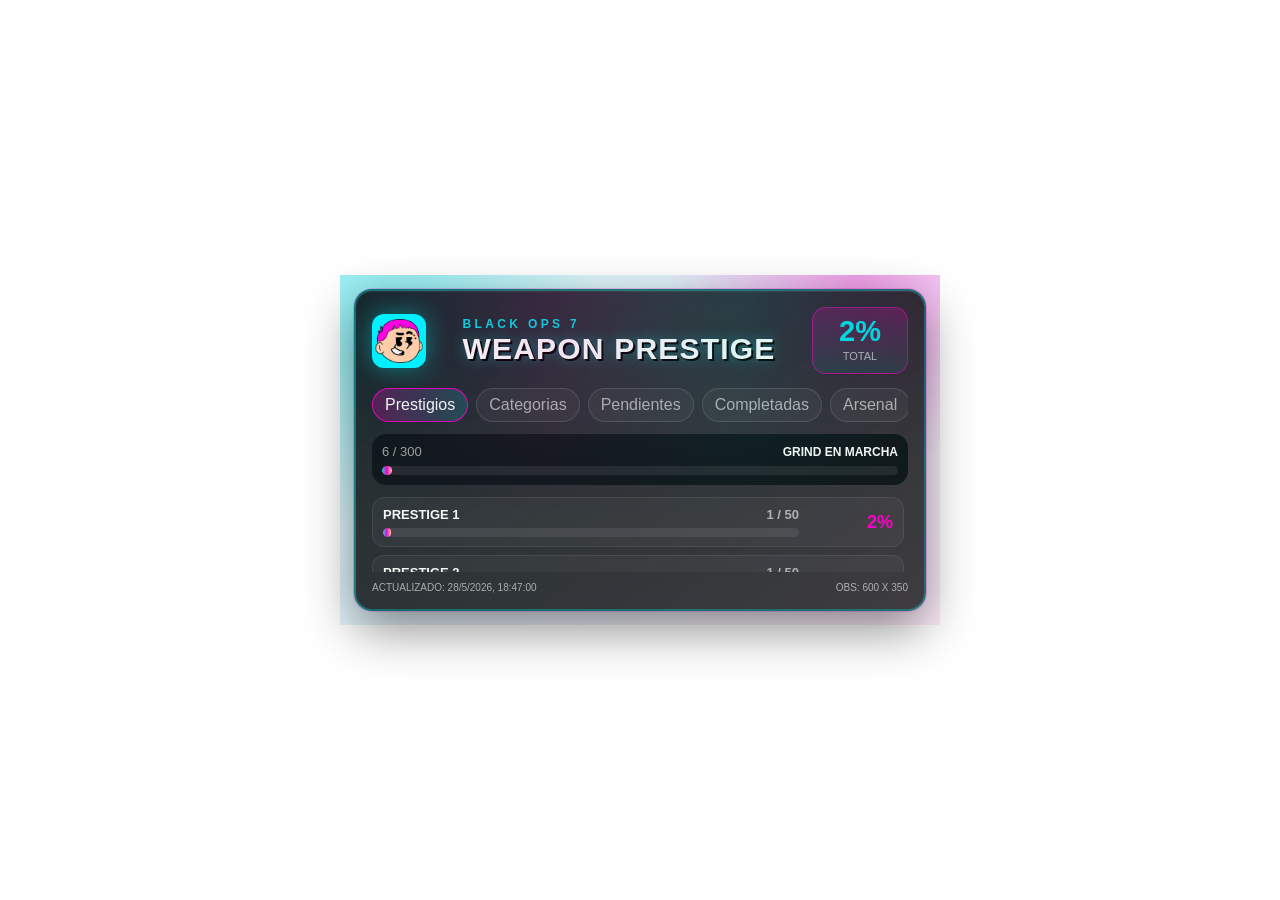
<file: index.html>
<!doctype html>
<html lang="es">
  <head>
    <meta charset="utf-8">
    <meta name="viewport" content="width=device-width, initial-scale=1, viewport-fit=cover">
    <title>BO7 Weapon Prestige Overlay</title>
    <link rel="stylesheet" href="style.css">
  </head>
  <body>
    <main class="overlay" aria-label="BO7 weapon prestige overlay">
      <section class="panel">
        <header class="header">
          <img id="brand-logo" class="brand-logo" alt="Logo del overlay">
          <div>
            <p id="overlay-subtitle" class="eyebrow">Black Ops 7</p>
            <h1 id="overlay-title">Weapon Prestige</h1>
          </div>
          <div class="total-card">
            <span id="total-percent">0%</span>
            <small>Total</small>
          </div>
        </header>

        <nav class="tabs" aria-label="Vistas del overlay">
          <button class="tab active" data-view="prestige">Prestigios</button>
          <button class="tab" data-view="categories">Categorias</button>
          <button class="tab" data-view="pending">Pendientes</button>
          <button class="tab" data-view="completed">Completadas</button>
          <button class="tab" data-view="arsenal">Arsenal</button>
        </nav>

        <section class="summary">
          <div class="summary-text">
            <span id="total-progress">0 / 300</span>
            <strong id="status-text">Empezando el grind</strong>
          </div>
          <div class="progress-shell">
            <div id="total-bar" class="progress-fill"></div>
          </div>
        </section>

        <section id="prestige-view" class="view active">
          <div id="prestige-list" class="stack"></div>
        </section>

        <section id="categories-view" class="view">
          <div id="category-list" class="grid"></div>
        </section>

        <section id="pending-view" class="view">
          <div id="pending-list" class="pending-list"></div>
        </section>

        <section id="completed-view" class="view">
          <div id="completed-list" class="completed-list"></div>
        </section>

        <section id="arsenal-view" class="view">
          <div id="arsenal-list" class="arsenal-list"></div>
        </section>

        <footer class="footer">
          <span id="updated-at">Esperando datos</span>
          <span id="viewport-size">OBS: 700 x 480</span>
        </footer>
      </section>
    </main>

    <script src="cloud-config.js"></script>
    <script src="script.js"></script>
  </body>
</html>
</file>
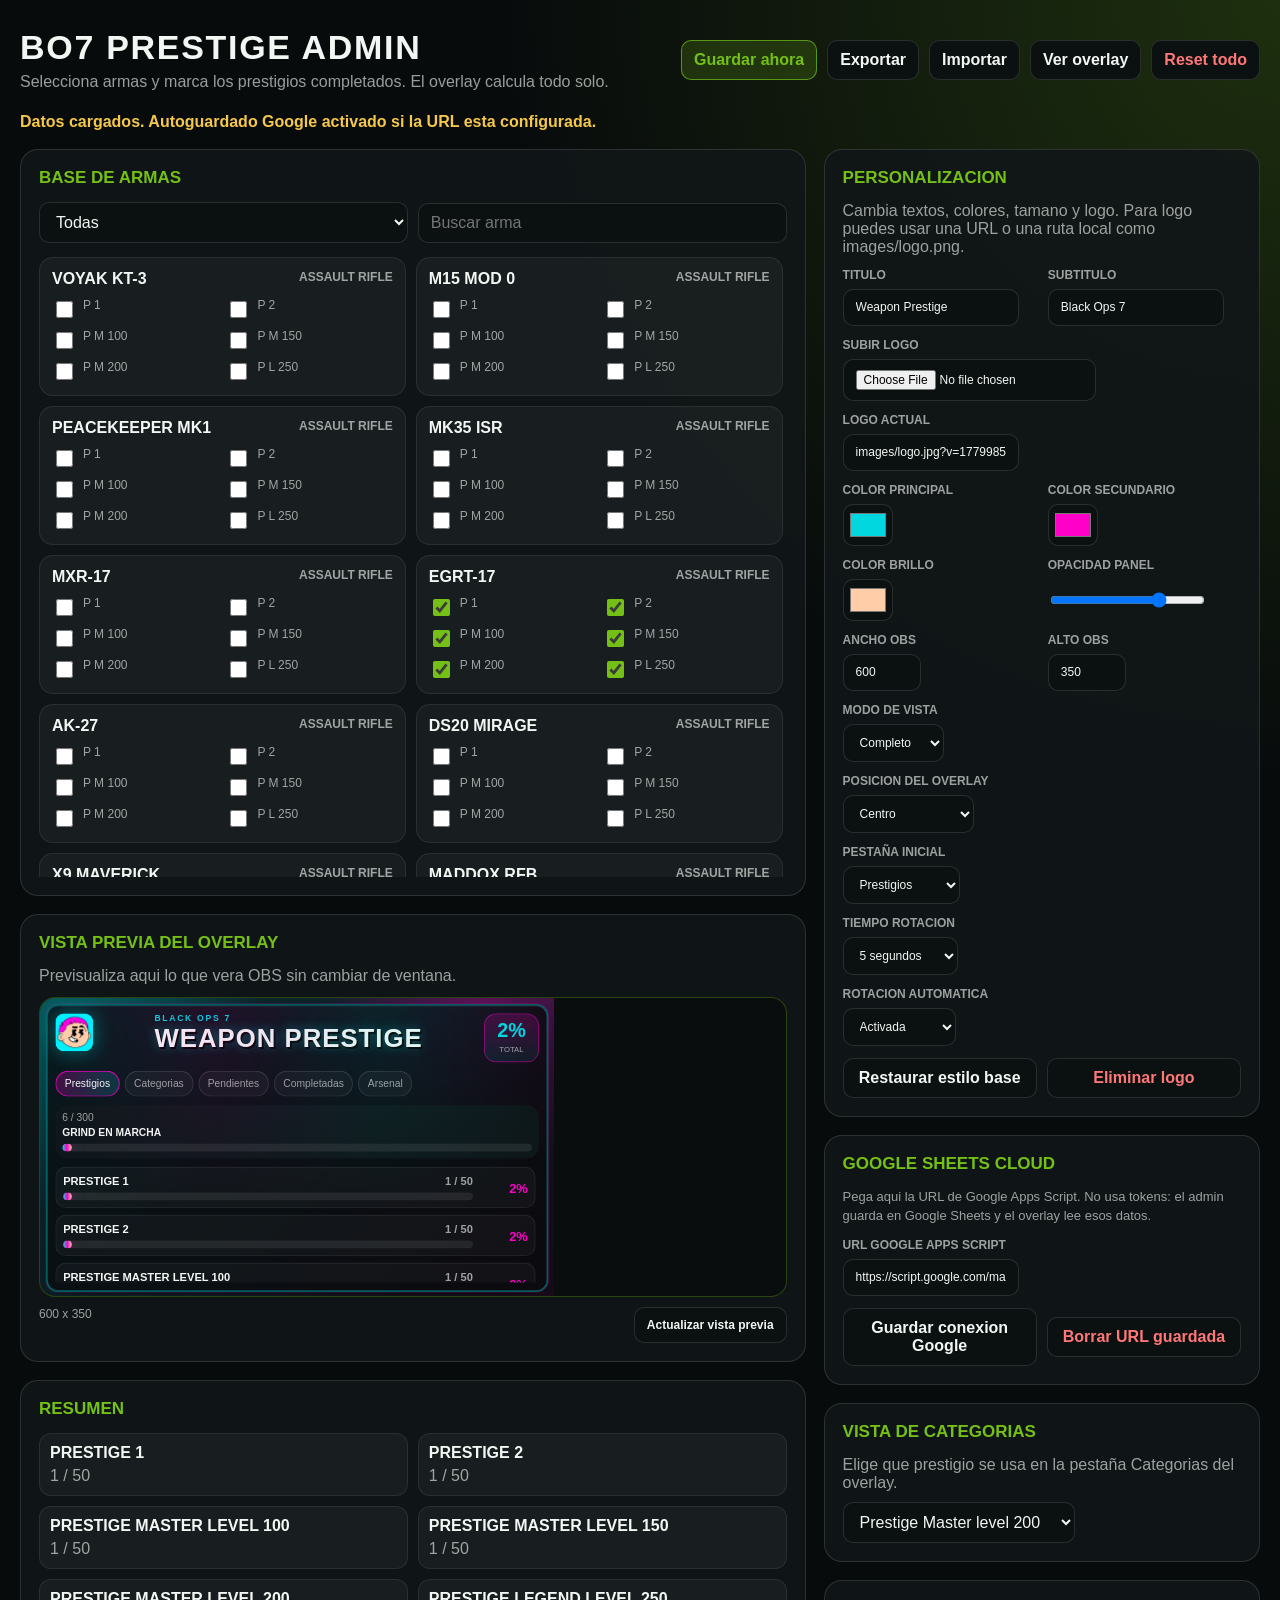
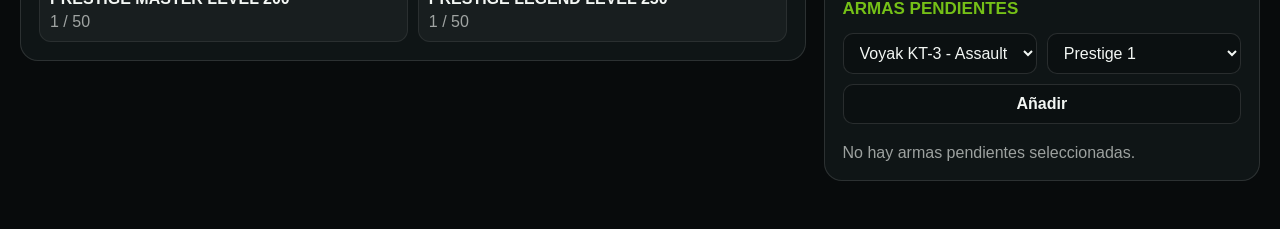
<file: admin.html>
<!doctype html>
<html lang="es">
  <head>
    <meta charset="utf-8">
    <meta name="viewport" content="width=device-width, initial-scale=1">
    <title>BO7 Prestige Admin</title>
    <style>
      :root { --bg:#080b0c; --panel:#111718; --line:rgba(255,255,255,.12); --text:#f3f7f4; --muted:rgba(243,247,244,.62); --green:#75c017; --gold:#f5c84b; }
      * { box-sizing: border-box; }
      html, body { max-width:100%; overflow-x:hidden; }
      body { margin:0; min-height:100vh; background:radial-gradient(circle at top right, rgba(117,192,23,.2), transparent 35%), var(--bg); color:var(--text); font-family:Inter, Arial, sans-serif; }
      main { width:min(1240px, calc(100vw - 32px)); margin:0 auto; padding:28px 0 48px; }
      header { display:flex; align-items:center; justify-content:space-between; gap:16px; margin-bottom:22px; }
      header > div:first-child { min-width:0; }
      h1,h2,p { margin:0; }
      h1 { font-size:34px; text-transform:uppercase; letter-spacing:.05em; }
      h2 { color:var(--green); font-size:17px; margin-bottom:14px; text-transform:uppercase; }
      .sub { color:var(--muted); margin-top:6px; }
      .actions,.toolbar,.filters,.pending-row { display:flex; align-items:center; gap:10px; }
      .actions,.toolbar,.filters { flex-wrap:wrap; }
      .actions button { flex:0 0 auto; }
      .toolbar button,.toolbar select,.filters select,.filters input { flex:1 1 150px; }
      button, select, input { min-width:0; border:1px solid var(--line); border-radius:10px; background:#0b1011; color:var(--text); font:inherit; padding:10px 12px; }
      input[type="color"] { min-height:42px; padding:4px; }
      button { cursor:pointer; font-weight:800; }
      button:disabled { cursor:not-allowed; opacity:.55; }
      button:hover, select:hover { border-color:var(--green); }
      .primary { border-color:rgba(117,192,23,.7); background:rgba(117,192,23,.18); color:var(--green); }
      .danger { color:#ff7777; }
      .status { color:var(--gold); font-weight:800; margin-bottom:18px; }
      section { border:1px solid var(--line); border-radius:18px; background:rgba(17,23,24,.9); padding:18px; margin-top:18px; }
      .grid { display:grid; grid-template-columns:minmax(0, 1.35fr) minmax(360px, .75fr); gap:18px; align-items:start; }
      .left-column,.right-column { min-width:0; }
      .left-column > section:first-child,.right-column > section:first-child { margin-top:0; }
      .weapon-list { display:grid; grid-template-columns:repeat(auto-fit, minmax(290px, 1fr)); gap:10px; max-height:620px; overflow:auto; padding-right:4px; }
      .weapon-card { border:1px solid rgba(255,255,255,.08); border-radius:14px; background:rgba(255,255,255,.04); padding:12px; }
      .weapon-title { display:flex; justify-content:space-between; gap:8px; margin-bottom:10px; font-weight:900; text-transform:uppercase; }
      .weapon-title span:first-child { min-width:0; overflow-wrap:anywhere; }
      .weapon-title span:last-child { color:var(--muted); font-size:12px; white-space:nowrap; }
      .checks { display:grid; grid-template-columns:repeat(auto-fit, minmax(138px, 1fr)); gap:8px; }
      label { min-width:0; display:flex; align-items:flex-start; gap:7px; color:var(--muted); font-size:12px; line-height:1.25; cursor:pointer; overflow-wrap:anywhere; }
      input[type="checkbox"] { width:17px; height:17px; accent-color:var(--green); padding:0; }
      label input[type="checkbox"] { flex:0 0 auto; }
      .list { display:flex; flex-direction:column; gap:10px; }
      .pending-row { justify-content:space-between; border:1px solid rgba(255,255,255,.08); border-radius:12px; background:rgba(255,255,255,.04); padding:10px; }
      .pending-meta { color:var(--muted); font-size:13px; margin-top:4px; }
      .summary-grid { display:grid; grid-template-columns:repeat(2, 1fr); gap:10px; }
      .summary-card { border:1px solid rgba(255,255,255,.08); border-radius:12px; padding:10px; background:rgba(255,255,255,.04); }
      .summary-card strong { display:block; margin-bottom:5px; text-transform:uppercase; }
      .summary-card span { color:var(--muted); }
      .cloud-help { color:var(--muted); font-size:13px; line-height:1.45; margin-bottom:12px; }
      .preview-stage { width:100%; height:300px; overflow:hidden; border:1px solid rgba(117,192,23,.3); border-radius:16px; background:rgba(0,0,0,.35); }
      .preview-frame { display:block; max-width:none; width:700px; height:480px; border:0; transform-origin:top left; }
      .preview-meta { display:flex; justify-content:space-between; gap:10px; margin-top:10px; color:var(--muted); font-size:12px; }
      .form-grid { display:grid; grid-template-columns:repeat(2, minmax(0, 1fr)); gap:12px; }
      .field { display:flex; flex-direction:column; gap:6px; }
      .field span { color:var(--muted); font-size:12px; font-weight:800; text-transform:uppercase; }
      .wide { grid-column:1 / -1; }
      @media (max-width:1100px) {
        main { width:min(960px, calc(100vw - 28px)); }
        .grid { grid-template-columns:1fr; }
        .weapon-list { grid-template-columns:repeat(auto-fit, minmax(300px, 1fr)); }
      }
      @media (max-width:760px) {
        main { width:100%; padding:16px 12px 32px; }
        header { display:grid; grid-template-columns:1fr; align-items:start; }
        h1 { font-size:clamp(26px, 8vw, 34px); }
        section { padding:14px; border-radius:16px; }
        .actions,.toolbar,.filters,.preview-meta { flex-wrap:wrap; align-items:stretch; }
        .actions button,.toolbar button,.filters select,.filters input,.preview-meta button { flex:1 1 calc(50% - 10px); }
        .weapon-list { grid-template-columns:1fr; max-height:none; overflow:visible; padding-right:0; }
        .summary-grid,.form-grid { grid-template-columns:1fr; }
        .checks { grid-template-columns:repeat(2, minmax(0, 1fr)); }
        .pending-row { align-items:flex-start; }
        button, select, input { min-height:44px; }
      }
      @media (max-width:480px) {
        main { padding:12px 10px 28px; }
        .actions button,.toolbar button,.filters select,.filters input,.preview-meta button { flex-basis:100%; }
        .pending-row { display:grid; grid-template-columns:1fr; }
        .weapon-title { display:grid; grid-template-columns:1fr; }
        .checks { grid-template-columns:1fr; }
      }
    </style>
  </head>
  <body>
    <main>
      <header>
        <div>
          <h1>BO7 Prestige Admin</h1>
          <p class="sub">Selecciona armas y marca los prestigios completados. El overlay calcula todo solo.</p>
        </div>
        <div class="actions">
          <button class="primary" id="save">Guardar ahora</button>
          <button id="export-data">Exportar</button>
          <button id="import-data">Importar</button>
          <input type="file" id="import-file" accept="application/json,.json" hidden>
          <button id="open-overlay">Ver overlay</button>
          <button class="danger" id="reset">Reset todo</button>
        </div>
      </header>

      <p class="status" id="status">Cargando datos...</p>

      <div class="grid">
        <div class="left-column">
          <section>
            <h2>Base de armas</h2>
            <div class="filters">
              <select id="category-filter"></select>
              <input id="search" placeholder="Buscar arma">
            </div>
            <div id="weapons" class="weapon-list" style="margin-top:14px;"></div>
          </section>

          <section>
            <h2>Vista previa del overlay</h2>
            <p class="sub" style="margin-bottom:12px;">Previsualiza aqui lo que vera OBS sin cambiar de ventana.</p>
            <div id="preview-stage" class="preview-stage">
              <iframe id="overlay-preview" class="preview-frame" src="index.html" title="Vista previa del overlay"></iframe>
            </div>
            <div class="preview-meta">
              <span id="preview-size">700 x 480</span>
              <button id="refresh-preview">Actualizar vista previa</button>
            </div>
          </section>

          <section>
            <h2>Resumen</h2>
            <div id="summary" class="summary-grid"></div>
          </section>
        </div>

        <div class="right-column">
          <section style="margin-top:0;">
            <h2>Personalizacion</h2>
            <p class="sub" style="margin-bottom:12px;">Cambia textos, colores, tamano y logo. Para logo puedes usar una URL o una ruta local como images/logo.png.</p>
            <div class="form-grid">
              <label class="field"><span>Titulo</span><input id="custom-title" data-custom="title" placeholder="Weapon Prestige"></label>
              <label class="field"><span>Subtitulo</span><input id="custom-subtitle" data-custom="subtitle" placeholder="Black Ops 7"></label>
              <label class="field wide"><span>Subir logo</span><input type="file" id="custom-logo-file" accept="image/png,image/jpeg,image/webp,image/gif,image/svg+xml"></label>
              <label class="field wide"><span>Logo actual</span><input id="custom-logo" data-custom="logoUrl" readonly placeholder="Sin logo subido"></label>
              <label class="field"><span>Color principal</span><input type="color" id="custom-accent" data-custom="accentColor"></label>
              <label class="field"><span>Color secundario</span><input type="color" id="custom-secondary" data-custom="secondaryColor"></label>
              <label class="field"><span>Color brillo</span><input type="color" id="custom-highlight" data-custom="highlightColor"></label>
              <label class="field"><span>Opacidad panel</span><input type="range" min="0.45" max="1" step="0.01" id="custom-opacity" data-custom="panelOpacity"></label>
              <label class="field"><span>Ancho OBS</span><input type="number" min="320" max="1920" id="custom-width" data-custom="overlayWidth"></label>
              <label class="field"><span>Alto OBS</span><input type="number" min="240" max="1080" id="custom-height" data-custom="overlayHeight"></label>
              <label class="field wide"><span>Modo de vista</span><select id="custom-display-mode" data-custom="displayMode"><option value="full">Completo</option><option value="compact">Compacto</option></select></label>
              <label class="field wide"><span>Posicion del overlay</span><select id="custom-position" data-custom="overlayPosition"><option value="center">Centro</option><option value="top-left">Arriba izquierda</option><option value="top-right">Arriba derecha</option><option value="bottom-left">Abajo izquierda</option><option value="bottom-right">Abajo derecha</option></select></label>
              <label class="field wide"><span>Pestaña inicial</span><select id="custom-default-view" data-custom="defaultView"><option value="prestige">Prestigios</option><option value="categories">Categorias</option><option value="pending">Pendientes</option><option value="completed">Completadas</option><option value="arsenal">Arsenal</option></select></label>
              <label class="field wide"><span>Tiempo rotacion</span><select id="custom-rotation-seconds" data-custom="rotationSeconds"><option value="5">5 segundos</option><option value="9">9 segundos</option><option value="15">15 segundos</option><option value="30">30 segundos</option><option value="60">60 segundos</option></select></label>
              <label class="field wide"><span>Rotacion automatica</span><select id="custom-rotate" data-custom="autoRotate"><option value="true">Activada</option><option value="false">Desactivada</option></select></label>
            </div>
            <div class="toolbar" style="margin-top:12px;">
              <button id="reset-customization">Restaurar estilo base</button>
              <button class="danger" id="remove-logo">Eliminar logo</button>
            </div>
          </section>

          <section>
            <h2>Google Sheets Cloud</h2>
            <p class="cloud-help">Pega aqui la URL de Google Apps Script. No usa tokens: el admin guarda en Google Sheets y el overlay lee esos datos.</p>
            <div class="form-grid">
              <label class="field wide"><span>URL Google Apps Script</span><input id="google-cloud-url" placeholder="https://script.google.com/macros/s/.../exec"></label>
            </div>
            <div class="toolbar" style="margin-top:12px;">
              <button id="save-google-settings">Guardar conexion Google</button>
              <button id="clear-google-settings" class="danger">Borrar URL guardada</button>
            </div>
          </section>

          <section>
            <h2>Vista de categorias</h2>
            <p class="sub" style="margin-bottom:10px;">Elige que prestigio se usa en la pestaña Categorias del overlay.</p>
            <select id="category-stage"></select>
          </section>

          <section>
            <h2>Armas pendientes</h2>
            <div class="toolbar">
              <select id="pending-weapon"></select>
              <select id="pending-stage"></select>
              <button id="add-pending">Añadir</button>
            </div>
            <div id="pending" class="list" style="margin-top:14px;"></div>
          </section>
        </div>
      </div>
    </main>

      <script src="cloud-config.js"></script>
      <script>
        let data;
        let saveTimer;
        let saving = false;
        const isLocalServer = window.location.port === "8765";
        const googleStorageKey = "bo7-overlay-google-url";
        const defaultCustomization = {
        title: "Weapon Prestige",
        subtitle: "Black Ops 7",
        logoUrl: "",
        accentColor: "#00d7df",
        secondaryColor: "#ff00c8",
        highlightColor: "#ffcda8",
        panelOpacity: 0.88,
        overlayWidth: 700,
        overlayHeight: 480,
        autoRotate: true,
        displayMode: "full",
        overlayPosition: "center",
        defaultView: "prestige",
        rotationSeconds: 9,
      };
      const status = document.getElementById("status");
      const byId = (id) => document.getElementById(id);

      function getGoogleCloudUrl() {
        return String(localStorage.getItem(googleStorageKey) || window.BO7_CLOUD_DATA_URL || "").trim();
      }

      function renderGoogleSettings() {
        byId("google-cloud-url").value = getGoogleCloudUrl();
      }

      function saveGoogleSettings() {
        const url = byId("google-cloud-url").value.trim();
        if (!url) throw new Error("Pega la URL de Google Apps Script antes de guardar.");
        localStorage.setItem(googleStorageKey, url);
        status.textContent = "Conexion Google guardada en este navegador.";
      }

      async function fetchJson(url) {
        const separator = url.includes("?") ? "&" : "?";
        const response = await fetch(`${url}${separator}v=${Date.now()}`, { cache: "no-store" });
        if (!response.ok) throw new Error("No se pudieron cargar los datos.");
        return response.json();
      }

      async function loadData() {
        const cloudUrl = getGoogleCloudUrl();
        if (isLocalServer) {
          data = await fetchJson("/api/data");
        } else if (cloudUrl) {
          try {
            data = await fetchJson(cloudUrl);
          } catch {
            data = await fetchJson("data.json");
            status.textContent = "Google aun no tiene datos. Se cargo data.json como respaldo.";
          }
        } else {
          data = await fetchJson("data.json");
        }
        data.weaponProgress ||= {};
        data.pendingWeapons ||= [];
        data.categoryStage ||= data.stages[0].id;
        data.customization = { ...defaultCustomization, ...(data.customization || {}) };
        renderControls();
        render();
        status.textContent = isLocalServer ? "Datos cargados. Autoguardado local activado." : "Datos cargados. Autoguardado Google activado si la URL esta configurada.";
      }

      function renderControls() {
        const categories = ["Todas", ...new Set(data.weapons.map((weapon) => weapon.category))];
        byId("category-filter").innerHTML = categories.map((category) => `<option>${category}</option>`).join("");
        byId("category-stage").innerHTML = data.stages.map((stage) => `<option value="${stage.id}">${stage.name}</option>`).join("");
        byId("category-stage").value = data.categoryStage;
        byId("pending-stage").innerHTML = data.stages.map((stage) => `<option value="${stage.id}">${stage.name}</option>`).join("");
        byId("pending-weapon").innerHTML = data.weapons.map((weapon) => `<option value="${weapon.name}">${weapon.name} - ${weapon.category}</option>`).join("");
        renderCustomizationControls();
      }

      function renderCustomizationControls() {
        Object.entries(data.customization).forEach(([key, value]) => {
          const input = document.querySelector(`[data-custom="${key}"]`);
          if (!input) return;
          input.value = String(value);
        });
      }

      function updateCustomizationFromInput(input) {
        const key = input.dataset.custom;
        const value = input.value;
        data.customization[key] = key === "autoRotate" ? value === "true" : input.type === "number" || input.type === "range" || key === "rotationSeconds" ? Number(value) : value;
      }

      async function uploadLogo(file) {
        if (!file) return;
        if (!file.type.startsWith("image/")) throw new Error("El logo debe ser una imagen.");
        status.textContent = "Subiendo logo...";
        if (!isLocalServer) {
          data.customization.logoUrl = await fileToDataUrl(file);
          renderCustomizationControls();
          queueSave("Logo guardado en Google. Guardando datos...");
          return;
        }
        const response = await fetch("/api/logo", {
          method: "POST",
          headers: {
            "Content-Type": file.type,
            "X-File-Name": file.name,
          },
          body: file,
        });
        if (!response.ok) throw new Error("No se pudo subir el logo");
        const result = await response.json();
        data.customization.logoUrl = result.logoUrl;
        renderCustomizationControls();
        queueSave("Logo subido. Guardando...");
      }

      function fileToDataUrl(file) {
        return new Promise((resolve, reject) => {
          const reader = new FileReader();
          reader.onload = () => resolve(reader.result);
          reader.onerror = () => reject(new Error("No se pudo leer el logo."));
          reader.readAsDataURL(file);
        });
      }

      async function removeLogo() {
        if (!data.customization.logoUrl) {
          status.textContent = "No hay logo para eliminar.";
          return;
        }
        if (!confirm("Seguro que quieres eliminar el logo actual?")) return;
        status.textContent = "Eliminando logo...";
        if (!isLocalServer) {
          data.customization.logoUrl = "";
          renderCustomizationControls();
          queueSave("Logo quitado del overlay. Guardando datos...");
          return;
        }
        const response = await fetch("/api/logo", { method: "DELETE" });
        if (!response.ok) throw new Error("No se pudo eliminar el logo");
        data.customization.logoUrl = "";
        renderCustomizationControls();
        queueSave("Logo eliminado. Guardando...");
      }

      function exportData() {
        const filenameDate = new Date().toISOString().slice(0, 19).replace(/[:T]/g, "-");
        const blob = new Blob([JSON.stringify(data, null, 2) + "\n"], { type: "application/json" });
        const url = URL.createObjectURL(blob);
        const link = document.createElement("a");
        link.href = url;
        link.download = `bo7-overlay-backup-${filenameDate}.json`;
        document.body.appendChild(link);
        link.click();
        link.remove();
        URL.revokeObjectURL(url);
        status.textContent = "Backup exportado.";
      }

      function validateImportedData(importedData) {
        if (!importedData || typeof importedData !== "object") throw new Error("El archivo no contiene datos validos.");
        if (!Array.isArray(importedData.weapons)) throw new Error("El archivo no contiene la lista de armas.");
        if (!Array.isArray(importedData.stages)) throw new Error("El archivo no contiene la lista de prestigios.");
        importedData.weaponProgress ||= {};
        importedData.pendingWeapons ||= [];
        importedData.categoryStage ||= importedData.stages[0]?.id;
        importedData.customization = { ...defaultCustomization, ...(importedData.customization || {}) };
        return importedData;
      }

      async function importDataFile(file) {
        if (!file) return;
        if (!confirm("Esto reemplazara el progreso y la personalizacion actuales. Quieres continuar?")) return;
        const importedData = validateImportedData(JSON.parse(await file.text()));
        data = importedData;
        renderControls();
        render();
        await saveData();
        refreshPreview();
        status.textContent = "Backup importado y guardado correctamente.";
      }

      function render() {
        renderWeapons();
        renderPending();
        renderSummary();
        updatePreviewFrame();
      }

      function updatePreviewFrame() {
        const frame = byId("overlay-preview");
        const stage = byId("preview-stage");
        if (!frame || !stage || !data?.customization) return;
        const width = Number(data.customization.overlayWidth) || 700;
        const height = Number(data.customization.overlayHeight) || 480;
        const maxHeight = window.matchMedia("(max-width: 760px)").matches ? 260 : 300;
        const scale = Math.min(stage.clientWidth / width, maxHeight / height, 1);
        frame.style.width = `${width}px`;
        frame.style.height = `${height}px`;
        frame.style.transform = `scale(${scale})`;
        frame.style.marginRight = `${Math.round((width * scale) - width)}px`;
        frame.style.marginBottom = `${Math.round((height * scale) - height)}px`;
        stage.style.height = `${Math.ceil(height * scale)}px`;
        byId("preview-size").textContent = `${width} x ${height}`;
      }

      function refreshPreview() {
        const frame = byId("overlay-preview");
        if (!frame) return;
        frame.src = `index.html?v=${Date.now()}`;
        updatePreviewFrame();
      }

      function renderWeapons() {
        const category = byId("category-filter").value || "Todas";
        const query = byId("search").value.trim().toLowerCase();
        const weapons = data.weapons.filter((weapon) => {
          const categoryMatch = category === "Todas" || weapon.category === category;
          const searchMatch = !query || weapon.name.toLowerCase().includes(query);
          return categoryMatch && searchMatch;
        });

        byId("weapons").innerHTML = weapons.map((weapon) => `
          <article class="weapon-card">
            <div class="weapon-title"><span>${weapon.name}</span><span>${weapon.category}</span></div>
            <div class="checks">
              ${data.stages.map((stage) => `
                <label>
                  <input type="checkbox" data-weapon="${weapon.name}" data-stage="${stage.id}" ${data.weaponProgress[weapon.name]?.[stage.id] ? "checked" : ""}>
                  ${stage.name.replace("Prestige ", "P ").replace("Master level ", "M ").replace("Legend level ", "L ")}
                </label>
              `).join("")}
            </div>
          </article>
        `).join("");
      }

      function renderPending() {
        byId("pending").innerHTML = data.pendingWeapons.map((weapon, index) => `
          <div class="pending-row">
            <div>
              <strong>${weapon.name}</strong>
              <div class="pending-meta">${weapon.category} | ${weapon.nextGoal}</div>
            </div>
            <button class="danger" data-remove-pending="${index}">Quitar</button>
          </div>
        `).join("") || `<p class="sub">No hay armas pendientes seleccionadas.</p>`;
      }

      function renderSummary() {
        byId("summary").innerHTML = data.stages.map((stage) => {
          const current = data.weapons.filter((weapon) => data.weaponProgress[weapon.name]?.[stage.id]).length;
          return `<div class="summary-card"><strong>${stage.name}</strong><span>${current} / ${data.weapons.length}</span></div>`;
        }).join("");
      }

      function queueSave(message = "Cambios pendientes. Guardando...") {
        clearTimeout(saveTimer);
        status.textContent = message;
        saveTimer = setTimeout(() => saveData().catch((error) => status.textContent = error.message), 600);
      }

      async function saveData() {
        if (saving) return;
        saving = true;
        byId("save").disabled = true;
        try {
          data.updatedAt = new Date().toLocaleString("es-ES");
          if (isLocalServer) {
            const response = await fetch("/api/data", {
              method: "POST",
              headers: { "Content-Type": "application/json" },
              body: JSON.stringify(data),
            });
            if (!response.ok) throw new Error("No se pudo guardar");
          } else {
            const cloudUrl = getGoogleCloudUrl();
            if (!cloudUrl) throw new Error("Falta configurar la URL de Google Apps Script.");
            const response = await fetch(cloudUrl, {
              method: "POST",
              body: JSON.stringify(data),
            });
            if (!response.ok) throw new Error("Google no pudo guardar los datos.");
          }
          status.textContent = `Guardado ${data.updatedAt}. OBS se actualizara en unos segundos.`;
          updatePreviewFrame();
        } finally {
          saving = false;
          byId("save").disabled = false;
        }
      }

      document.addEventListener("change", (event) => {
        if (event.target.matches("input[type='checkbox'][data-weapon]")) {
          const { weapon, stage } = event.target.dataset;
          data.weaponProgress[weapon] ||= {};
          const stageIndex = data.stages.findIndex((item) => item.id === stage);

          if (event.target.checked) {
            data.stages.slice(0, stageIndex + 1).forEach((item) => {
              data.weaponProgress[weapon][item.id] = true;
            });
          } else {
            data.weaponProgress[weapon][stage] = false;
          }

          renderWeapons();
          renderSummary();
          queueSave();
        }
        if (event.target.id === "category-stage") {
          data.categoryStage = event.target.value;
          queueSave("Vista de categorias cambiada. Guardando...");
        }
        if (event.target.id === "category-filter") renderWeapons();
        if (event.target.matches("[data-custom]")) {
          updateCustomizationFromInput(event.target);
          queueSave("Personalizacion actualizada. Guardando...");
        }
      });

      document.addEventListener("input", (event) => {
        if (!event.target.matches("[data-custom]")) return;
        updateCustomizationFromInput(event.target);
        queueSave("Personalizacion actualizada. Guardando...");
      });

      byId("custom-logo-file").addEventListener("change", (event) => {
        uploadLogo(event.target.files[0]).catch((error) => status.textContent = error.message);
        event.target.value = "";
      });
      byId("remove-logo").addEventListener("click", () => removeLogo().catch((error) => status.textContent = error.message));
      byId("refresh-preview").addEventListener("click", refreshPreview);
      byId("save-google-settings").addEventListener("click", () => {
        try {
          saveGoogleSettings();
        } catch (error) {
          status.textContent = error.message;
        }
      });
      byId("clear-google-settings").addEventListener("click", () => {
        localStorage.removeItem(googleStorageKey);
        renderGoogleSettings();
        status.textContent = "URL de Google borrada de este navegador.";
      });
      window.addEventListener("resize", updatePreviewFrame);

      byId("search").addEventListener("input", renderWeapons);
      byId("save").addEventListener("click", () => saveData().catch((error) => status.textContent = error.message));
      byId("export-data").addEventListener("click", exportData);
      byId("import-data").addEventListener("click", () => byId("import-file").click());
      byId("import-file").addEventListener("change", (event) => {
        importDataFile(event.target.files[0]).catch((error) => status.textContent = error.message);
        event.target.value = "";
      });
      byId("open-overlay").addEventListener("click", () => window.open("index.html", "_blank"));
      byId("reset").addEventListener("click", () => {
        if (!confirm("Seguro que quieres borrar todos los checks?")) return;
        data.weaponProgress = {};
        data.pendingWeapons = [];
        render();
        queueSave("Reset hecho. Guardando...");
      });
      byId("reset-customization").addEventListener("click", () => {
        data.customization = { ...defaultCustomization };
        renderCustomizationControls();
        queueSave("Estilo base restaurado. Guardando...");
      });
      byId("add-pending").addEventListener("click", () => {
        const weapon = data.weapons.find((item) => item.name === byId("pending-weapon").value);
        const stage = data.stages.find((item) => item.id === byId("pending-stage").value);
        const exists = data.pendingWeapons.some((item) => item.name === weapon.name && item.nextGoal === stage.name);
        if (exists) {
          status.textContent = "Esa arma ya esta en pendientes con ese objetivo.";
          return;
        }
        data.pendingWeapons.push({ name: weapon.name, category: weapon.category, nextGoal: stage.name });
        renderPending();
        queueSave("Pendiente anadido. Guardando...");
      });
      document.addEventListener("click", (event) => {
        const button = event.target.closest("button[data-remove-pending]");
        if (!button) return;
        data.pendingWeapons.splice(Number(button.dataset.removePending), 1);
        renderPending();
        queueSave("Pendiente quitado. Guardando...");
      });

      renderGoogleSettings();
      loadData().catch((error) => status.textContent = error.message);
    </script>
  </body>
</html>
</file>
<file: style.css>
:root {
  --overlay-width: 700px;
  --overlay-height: 480px;
  --overlay-padding: 14px;
  --bg: rgba(0, 214, 224, 0.18);
  --panel: rgba(9, 14, 18, 0.88);
  --panel-strong: rgba(16, 25, 29, 0.96);
  --line: rgba(255, 255, 255, 0.12);
  --text: #f3f7f4;
  --muted: rgba(243, 247, 244, 0.62);
  --green: #00d7df;
  --accent-rgb: 0, 215, 223;
  --green-soft: rgba(0, 215, 223, 0.22);
  --gold: #ff00c8;
  --secondary-rgb: 255, 0, 200;
  --skin: #ffcda8;
  --highlight-rgb: 255, 205, 168;
  --ink: #050505;
  --red: #ff4d4d;
  --shadow: rgba(0, 0, 0, 0.46);
}

* {
  box-sizing: border-box;
}

html,
body {
  width: 100%;
  height: 100%;
  margin: 0;
  overflow: hidden;
  overflow-x: hidden;
  background: transparent;
  color: var(--text);
  font-family: Inter, Rajdhani, Arial, sans-serif;
}

body {
  display: grid;
  place-items: center;
}

body[data-position="top-left"] {
  place-items: start;
}

body[data-position="top-right"] {
  place-items: start end;
}

body[data-position="bottom-left"] {
  place-items: end start;
}

body[data-position="bottom-right"] {
  place-items: end;
}

button {
  font: inherit;
}

.overlay {
  width: min(var(--overlay-width), 100dvw);
  height: min(var(--overlay-height), 100dvh);
  min-width: 0;
  min-height: 0;
  padding: max(var(--overlay-padding), env(safe-area-inset-top)) max(var(--overlay-padding), env(safe-area-inset-right)) max(var(--overlay-padding), env(safe-area-inset-bottom)) max(var(--overlay-padding), env(safe-area-inset-left));
  background:
    radial-gradient(circle at 86% 2%, rgba(var(--secondary-rgb), 0.34), transparent 31%),
    radial-gradient(circle at 8% 12%, rgba(var(--accent-rgb), 0.34), transparent 34%),
    linear-gradient(135deg, rgba(var(--accent-rgb), 0.18), rgba(var(--secondary-rgb), 0.08));
}

.panel {
  position: relative;
  height: 100%;
  display: flex;
  flex-direction: column;
  padding: 16px;
  border: 2px solid rgba(var(--accent-rgb), 0.38);
  border-radius: 18px;
  background:
    linear-gradient(145deg, var(--panel), rgba(8, 10, 11, 0.78)),
    radial-gradient(circle at 12% 0%, rgba(var(--accent-rgb), 0.18), transparent 30%);
  box-shadow: 0 18px 50px var(--shadow), 0 0 0 1px rgba(var(--secondary-rgb), 0.22), inset 0 1px 0 rgba(255, 255, 255, 0.08);
  backdrop-filter: blur(10px);
}

.panel::before {
  content: "";
  position: absolute;
  inset: 0;
  pointer-events: none;
  border-radius: 18px;
  background: linear-gradient(90deg, transparent, rgba(var(--secondary-rgb), 0.1), rgba(var(--accent-rgb), 0.1), transparent);
  mask-image: linear-gradient(to bottom, #000, transparent 70%);
}

.header,
.summary-text,
.footer,
.tabs {
  display: flex;
  align-items: center;
}

.header {
  justify-content: space-between;
  gap: 16px;
}

.header > div:not(.total-card) {
  min-width: 0;
}

.brand-logo {
  display: none;
  width: 54px;
  height: 54px;
  object-fit: contain;
  flex: 0 0 auto;
  border-radius: 12px;
  filter: drop-shadow(0 0 12px rgba(var(--accent-rgb), 0.45));
}

.brand-logo.active {
  display: block;
  animation: logo-float 4.5s ease-in-out infinite;
}

@keyframes logo-float {
  0%,
  100% {
    transform: translateY(0);
    filter: drop-shadow(0 0 9px rgba(var(--accent-rgb), 0.34));
  }

  50% {
    transform: translateY(-3px);
    filter: drop-shadow(0 0 14px rgba(var(--accent-rgb), 0.5));
  }
}

@media (prefers-reduced-motion: reduce) {
  .brand-logo.active,
  .total-card span {
    animation: none;
  }
}

.eyebrow {
  margin: 0 0 4px;
  color: var(--green);
  font-size: 12px;
  font-weight: 800;
  letter-spacing: 0.28em;
  text-transform: uppercase;
}

h1 {
  margin: 0;
  overflow-wrap: anywhere;
  font-size: 30px;
  line-height: 0.95;
  letter-spacing: 0.04em;
  text-transform: uppercase;
  text-shadow: 2px 2px 0 var(--ink), 0 0 14px rgba(var(--accent-rgb), 0.45);
}

.total-card {
  min-width: 96px;
  padding: 9px 12px;
  border: 1px solid rgba(var(--secondary-rgb), 0.5);
  border-radius: 14px;
  background: linear-gradient(180deg, rgba(var(--secondary-rgb), 0.2), rgba(var(--accent-rgb), 0.08));
  text-align: center;
}

.total-card span {
  display: block;
  color: var(--green);
  font-size: 29px;
  font-weight: 900;
  line-height: 1;
  animation: total-glow 4s ease-in-out infinite;
}

@keyframes total-glow {
  0%,
  100% {
    transform: scale(1);
    text-shadow: 0 0 7px rgba(var(--accent-rgb), 0.24);
  }

  50% {
    transform: scale(1.025);
    text-shadow: 0 0 13px rgba(var(--accent-rgb), 0.46), 0 0 22px rgba(var(--secondary-rgb), 0.18);
  }
}

.total-card small {
  color: var(--muted);
  font-size: 11px;
  text-transform: uppercase;
}

.tabs {
  gap: 8px;
  margin: 14px 0 12px;
  overflow-x: auto;
  scrollbar-width: none;
}

.tabs::-webkit-scrollbar {
  display: none;
}

.tab {
  flex: 0 0 auto;
  padding: 7px 12px;
  border: 1px solid var(--line);
  border-radius: 999px;
  background: rgba(255, 255, 255, 0.04);
  color: var(--muted);
  cursor: pointer;
}

.tab.active {
  border-color: rgba(var(--secondary-rgb), 0.85);
  background: linear-gradient(90deg, rgba(var(--secondary-rgb), 0.24), rgba(var(--accent-rgb), 0.18));
  color: var(--text);
}

.summary {
  margin-bottom: 12px;
  padding: 10px;
  border-radius: 14px;
  background: var(--panel-strong);
}

.summary-text {
  justify-content: space-between;
  margin-bottom: 7px;
  color: var(--muted);
  font-size: 13px;
}

.summary-text strong {
  color: var(--text);
  font-size: 12px;
  text-transform: uppercase;
}

.progress-shell {
  height: 9px;
  overflow: hidden;
  border-radius: 999px;
  background: rgba(255, 255, 255, 0.08);
}

.progress-fill {
  width: 0%;
  height: 100%;
  border-radius: inherit;
  background: linear-gradient(90deg, var(--green), var(--gold), var(--skin));
  box-shadow: 0 0 18px rgba(var(--secondary-rgb), 0.42);
  transition: width 0.8s ease;
}

.view {
  display: none;
  flex: 1;
  min-height: 0;
  overflow-x: hidden;
  overflow-y: auto;
  padding-right: 4px;
}

.view::-webkit-scrollbar {
  width: 6px;
}

.view::-webkit-scrollbar-track {
  background: rgba(255, 255, 255, 0.06);
  border-radius: 999px;
}

.view::-webkit-scrollbar-thumb {
  background: linear-gradient(180deg, var(--gold), var(--green));
  border-radius: 999px;
}

.view.active {
  display: block;
}

.stack {
  display: flex;
  flex-direction: column;
  gap: 8px;
}

.row {
  display: grid;
  grid-template-columns: 1fr 82px;
  gap: 12px;
  align-items: center;
  padding: 9px 10px;
  border: 1px solid rgba(255, 255, 255, 0.08);
  border-radius: 12px;
  background: rgba(255, 255, 255, 0.035);
}

.row-main {
  min-width: 0;
}

.row-title,
.category-title,
.weapon-name {
  min-width: 0;
  overflow-wrap: anywhere;
  font-weight: 800;
  text-transform: uppercase;
}

.row-title {
  display: flex;
  justify-content: space-between;
  gap: 10px;
  margin-bottom: 6px;
  font-size: 13px;
}

.row-title span:last-child {
  color: var(--muted);
  font-weight: 700;
}

.percent {
  color: var(--gold);
  font-size: 18px;
  font-weight: 900;
  text-align: right;
}

.grid {
  display: grid;
  grid-template-columns: repeat(2, 1fr);
  gap: 7px;
}

.category-card {
  min-height: 42px;
  padding: 7px 10px;
  border: 1px solid rgba(255, 255, 255, 0.08);
  border-radius: 12px;
  background: rgba(255, 255, 255, 0.04);
}

.category-title {
  display: flex;
  justify-content: space-between;
  margin-bottom: 5px;
  font-size: 11px;
}

.category-title span:last-child {
  color: var(--muted);
}

.pending-list {
  display: grid;
  grid-template-columns: repeat(2, 1fr);
  gap: 8px;
}

.completed-list {
  display: flex;
  flex-direction: column;
  gap: 9px;
}

.completed-card {
  display: grid;
  grid-template-columns: 82px 1fr 48px;
  gap: 10px;
  align-items: center;
  min-height: 68px;
  padding: 9px;
  border: 1px solid rgba(var(--secondary-rgb), 0.26);
  border-radius: 14px;
  background:
    linear-gradient(135deg, rgba(var(--secondary-rgb), 0.12), rgba(var(--accent-rgb), 0.08)),
    rgba(255, 255, 255, 0.035);
}

.completed-info {
  min-width: 0;
}

.completed-count {
  color: var(--gold);
  font-size: 18px;
  font-weight: 900;
  text-align: right;
}

.empty-card {
  padding: 18px;
  border: 1px dashed rgba(255, 255, 255, 0.18);
  border-radius: 14px;
  color: var(--muted);
  background: rgba(255, 255, 255, 0.04);
  font-weight: 800;
  text-align: center;
}

.pending-list .empty-card {
  grid-column: 1 / -1;
}

.weapon-card {
  min-height: 58px;
  padding: 10px;
  border: 1px solid rgba(var(--secondary-rgb), 0.28);
  border-radius: 14px;
  background: linear-gradient(145deg, rgba(var(--secondary-rgb), 0.12), rgba(var(--accent-rgb), 0.06));
}

.pending-list .weapon-card {
  display: grid;
  grid-template-columns: 82px 1fr;
  gap: 10px;
  align-items: center;
}

.pending-list .weapon-name,
.pending-list .weapon-meta {
  grid-column: 2;
}

.pending-list .weapon-visual {
  grid-row: 1 / span 2;
}

.arsenal-list {
  display: grid;
  grid-template-columns: repeat(2, minmax(0, 1fr));
  gap: 9px;
}

.arsenal-card {
  display: grid;
  grid-template-columns: 82px 1fr;
  gap: 10px;
  align-items: center;
  min-height: 70px;
  padding: 9px;
  border: 1px solid rgba(var(--accent-rgb), 0.22);
  border-radius: 14px;
  background:
    linear-gradient(135deg, rgba(var(--accent-rgb), 0.1), rgba(var(--secondary-rgb), 0.1)),
    rgba(255, 255, 255, 0.035);
}

.weapon-visual {
  position: relative;
  display: flex;
  align-items: center;
  justify-content: center;
  height: 48px;
  overflow: hidden;
  border-radius: 11px;
  background:
    radial-gradient(circle at 70% 30%, rgba(var(--highlight-rgb), 0.34), transparent 35%),
    linear-gradient(135deg, rgba(var(--accent-rgb), 0.38), rgba(var(--secondary-rgb), 0.32));
  box-shadow: inset 0 0 0 1px rgba(255, 255, 255, 0.12);
}

.weapon-visual span {
  color: #050505;
  font-size: 24px;
  font-weight: 900;
  letter-spacing: -0.08em;
  text-shadow: 1px 1px 0 rgba(255, 255, 255, 0.36);
}

.arsenal-info {
  min-width: 0;
}

.mini-progress {
  height: 6px;
  overflow: hidden;
  margin-top: 7px;
  border-radius: 999px;
  background: rgba(255, 255, 255, 0.1);
}

.mini-progress span {
  display: block;
  height: 100%;
  border-radius: inherit;
  background: linear-gradient(90deg, var(--green), var(--gold));
}

.weapon-name {
  margin-bottom: 6px;
  font-size: 14px;
}

.weapon-meta {
  color: var(--muted);
  font-size: 12px;
}

.footer {
  justify-content: space-between;
  flex-wrap: wrap;
  gap: 10px;
  margin-top: 10px;
  color: var(--muted);
  font-size: 10px;
  text-transform: uppercase;
}

.compact-mode .overlay {
  --overlay-padding: 10px;
}

.compact-mode .panel {
  padding: 12px;
  border-radius: 15px;
}

.compact-mode .header {
  gap: 10px;
}

.compact-mode .brand-logo {
  width: 40px;
  height: 40px;
  border-radius: 9px;
}

.compact-mode .eyebrow {
  margin-bottom: 2px;
  font-size: 9px;
  letter-spacing: 0.18em;
}

.compact-mode h1 {
  font-size: 22px;
}

.compact-mode .total-card {
  min-width: 70px;
  padding: 6px 8px;
  border-radius: 11px;
}

.compact-mode .total-card span {
  font-size: 22px;
}

.compact-mode .total-card small,
.compact-mode .footer {
  font-size: 9px;
}

.compact-mode .tabs {
  display: none;
}

.compact-mode .summary {
  margin: 10px 0;
  padding: 8px;
}

.compact-mode .summary-text {
  margin-bottom: 6px;
  font-size: 11px;
}

.compact-mode .summary-text strong {
  font-size: 10px;
}

.compact-mode .progress-shell {
  height: 7px;
}

.compact-mode .view {
  padding-right: 2px;
}

.compact-mode .stack,
.compact-mode .completed-list,
.compact-mode .arsenal-list,
.compact-mode .pending-list {
  gap: 6px;
}

.compact-mode .row {
  grid-template-columns: 1fr 52px;
  gap: 8px;
  padding: 7px 8px;
  border-radius: 10px;
}

.compact-mode .row-title,
.compact-mode .category-title,
.compact-mode .weapon-meta {
  font-size: 10px;
}

.compact-mode .percent,
.compact-mode .completed-count {
  font-size: 14px;
}

.compact-mode .grid,
.compact-mode .pending-list,
.compact-mode .arsenal-list {
  grid-template-columns: 1fr;
}

.compact-mode .category-card,
.compact-mode .weapon-card,
.compact-mode .completed-card,
.compact-mode .arsenal-card {
  padding: 7px 8px;
  border-radius: 11px;
}

.compact-mode .pending-list .weapon-card,
.compact-mode .arsenal-card,
.compact-mode .completed-card {
  grid-template-columns: 54px 1fr;
}

.compact-mode .completed-card {
  grid-template-columns: 54px 1fr 34px;
}

.compact-mode .weapon-visual {
  height: 36px;
  border-radius: 9px;
}

.compact-mode .weapon-visual span {
  font-size: 19px;
}

.compact-mode .weapon-name {
  margin-bottom: 4px;
  font-size: 12px;
}

.compact-mode .mini-progress {
  height: 5px;
  margin-top: 5px;
}

.compact-mode .footer {
  margin-top: 7px;
}

@media (max-width: 720px) {
  :root {
    --overlay-padding: 10px;
  }

  .overlay {
    width: 100vw;
    width: 100dvw;
    height: 100vh;
    height: 100dvh;
  }

  .panel {
    padding: 12px;
    border-radius: 16px;
  }

  .header {
    gap: 10px;
  }

  .brand-logo {
    width: 44px;
    height: 44px;
    border-radius: 10px;
  }

  h1 {
    font-size: clamp(21px, 7vw, 30px);
  }

  .eyebrow {
    font-size: 10px;
    letter-spacing: 0.2em;
  }

  .total-card {
    min-width: 76px;
    padding: 7px 9px;
  }

  .total-card span {
    font-size: 23px;
  }

  .tabs {
    margin: 10px 0;
    gap: 6px;
  }

  .tab {
    padding: 7px 10px;
    font-size: 12px;
  }

  .summary {
    margin-bottom: 10px;
    padding: 8px;
  }

  .summary-text {
    gap: 10px;
    font-size: 12px;
  }

  .row {
    grid-template-columns: 1fr 56px;
    gap: 8px;
    padding: 8px;
  }

  .percent,
  .completed-count {
    font-size: 15px;
  }

  .grid,
  .pending-list,
  .arsenal-list {
    grid-template-columns: 1fr;
  }

  .completed-card,
  .pending-list .weapon-card,
  .arsenal-card {
    grid-template-columns: 64px 1fr;
  }

  .completed-card {
    grid-template-columns: 64px 1fr 42px;
  }

  .weapon-visual {
    height: 42px;
  }

  .weapon-name {
    font-size: 13px;
  }

  .weapon-meta {
    font-size: 11px;
  }
}

@media (max-width: 420px), (max-height: 420px) {
  :root {
    --overlay-padding: 7px;
  }

  .panel {
    padding: 9px;
    border-radius: 14px;
  }

  .header {
    align-items: start;
  }

  .total-card {
    min-width: 64px;
  }

  .total-card small {
    font-size: 9px;
  }

  .summary-text {
    display: grid;
    grid-template-columns: 1fr;
    gap: 3px;
    margin-bottom: 6px;
  }

  .footer {
    display: none;
  }
}
</file>
